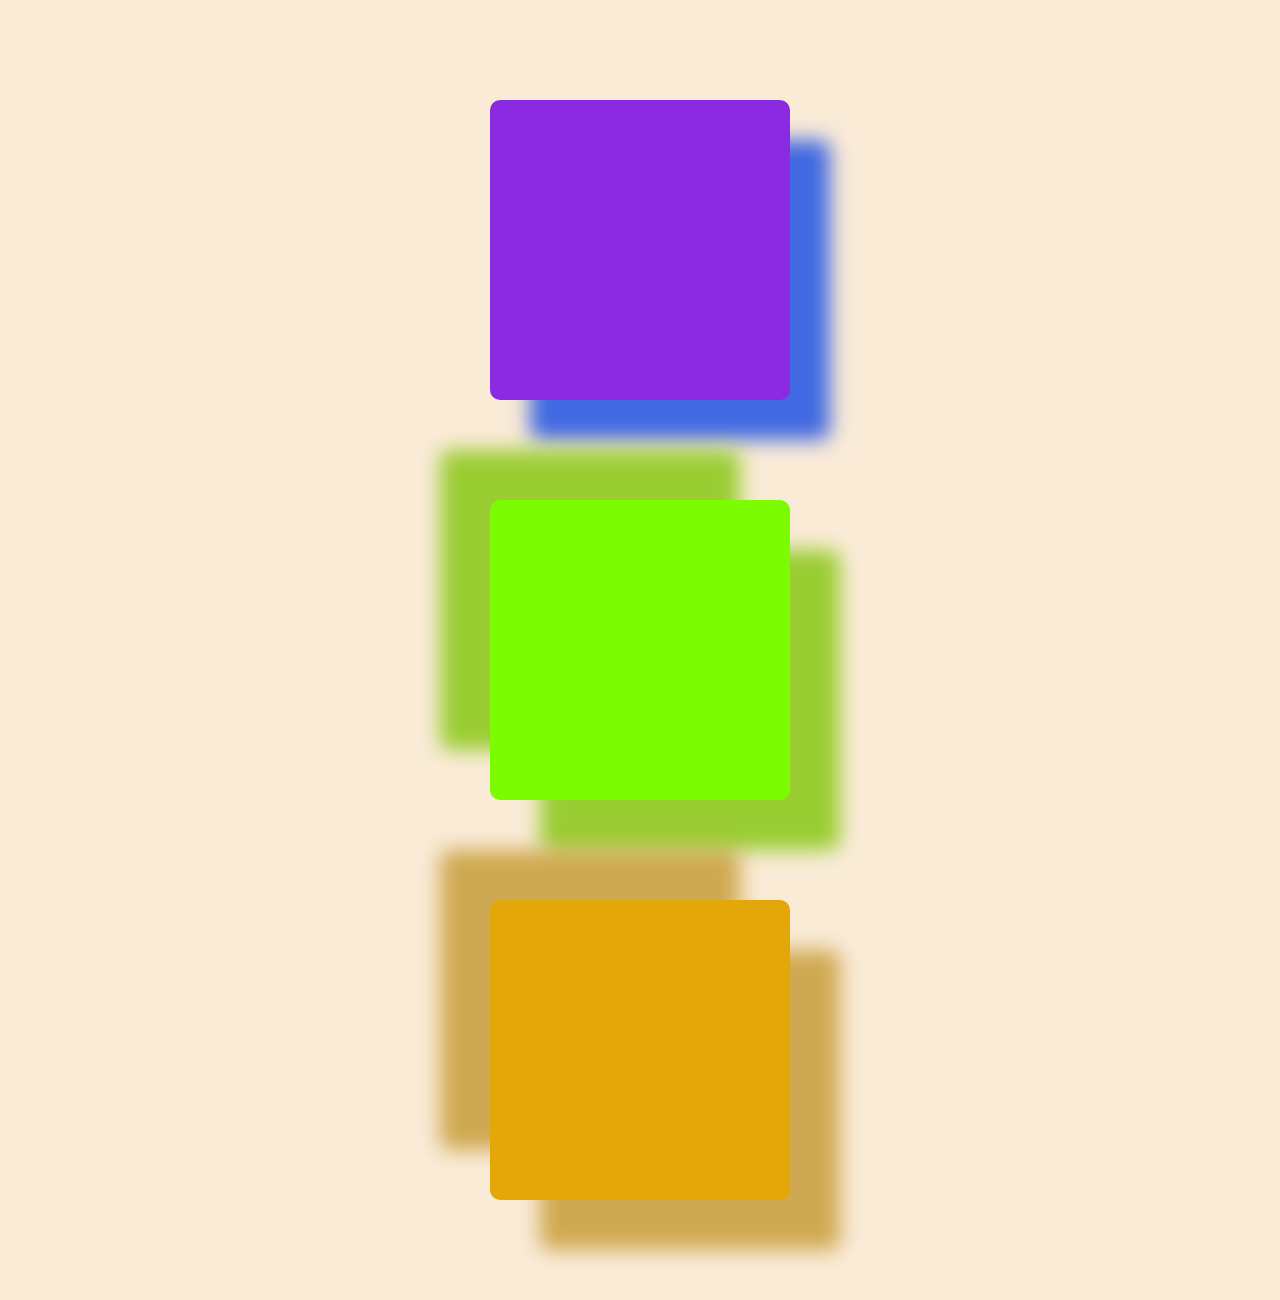
<file: shadow.html>
<!DOCTYPE html>
<html lang="en">
<head>
    <meta charset="UTF-8">
    <meta http-equiv="X-UA-Compatible" content="IE=edge">
    <meta name="viewport" content="width=device-width, initial-scale=1.0">
    <title>Shadow</title>

    <style>
        body{
            background-color: antiquewhite;
        }
        .box{
            height: 300px;
            width: 300px;
            background-color: blueviolet;
            margin: 100px auto;
            border-radius: 10px;
            box-shadow: 40px 40px 20px royalblue;
        }
        .box-2{
            height: 300px;
            width: 300px;
            background-color: lawngreen;
            margin: 100px auto;
            border-radius: 10px;
            box-shadow: 50px 50px 20px yellowgreen , -50px -50px 20px yellowgreen;
        }
        .box-3{
            height: 300px;
            width: 300px;
            background-color: rgb(228, 167, 10);
            margin: 100px auto;
            border-radius: 10px;
            box-shadow: 50px 50px 20px rgba(184, 135, 11, 0.656), -50px -50px 20px rgba(184, 135, 11, 0.656);
        }
    </style>

</head>
<body>
    <div class="box"></div>
    <div class="box-2"></div>
    <div class="box-3"></div>
</body>
</html>
</file>
